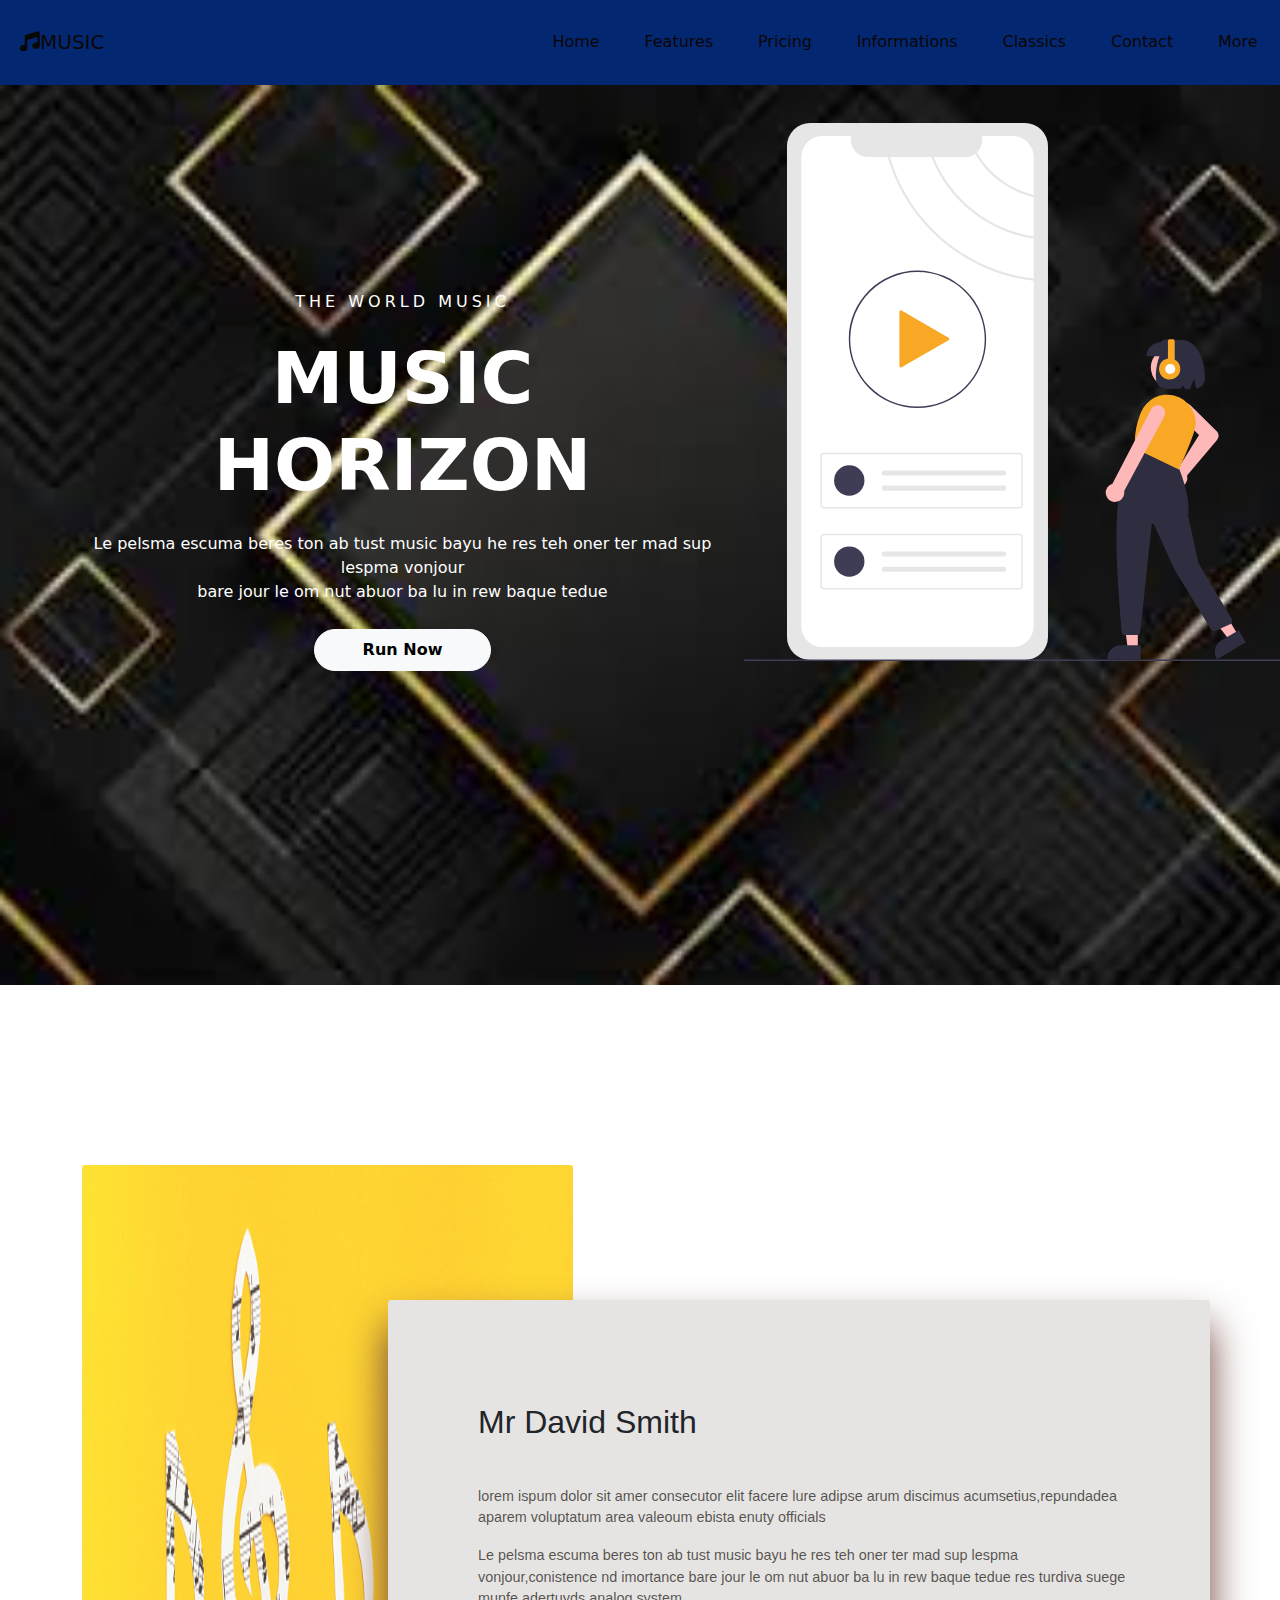
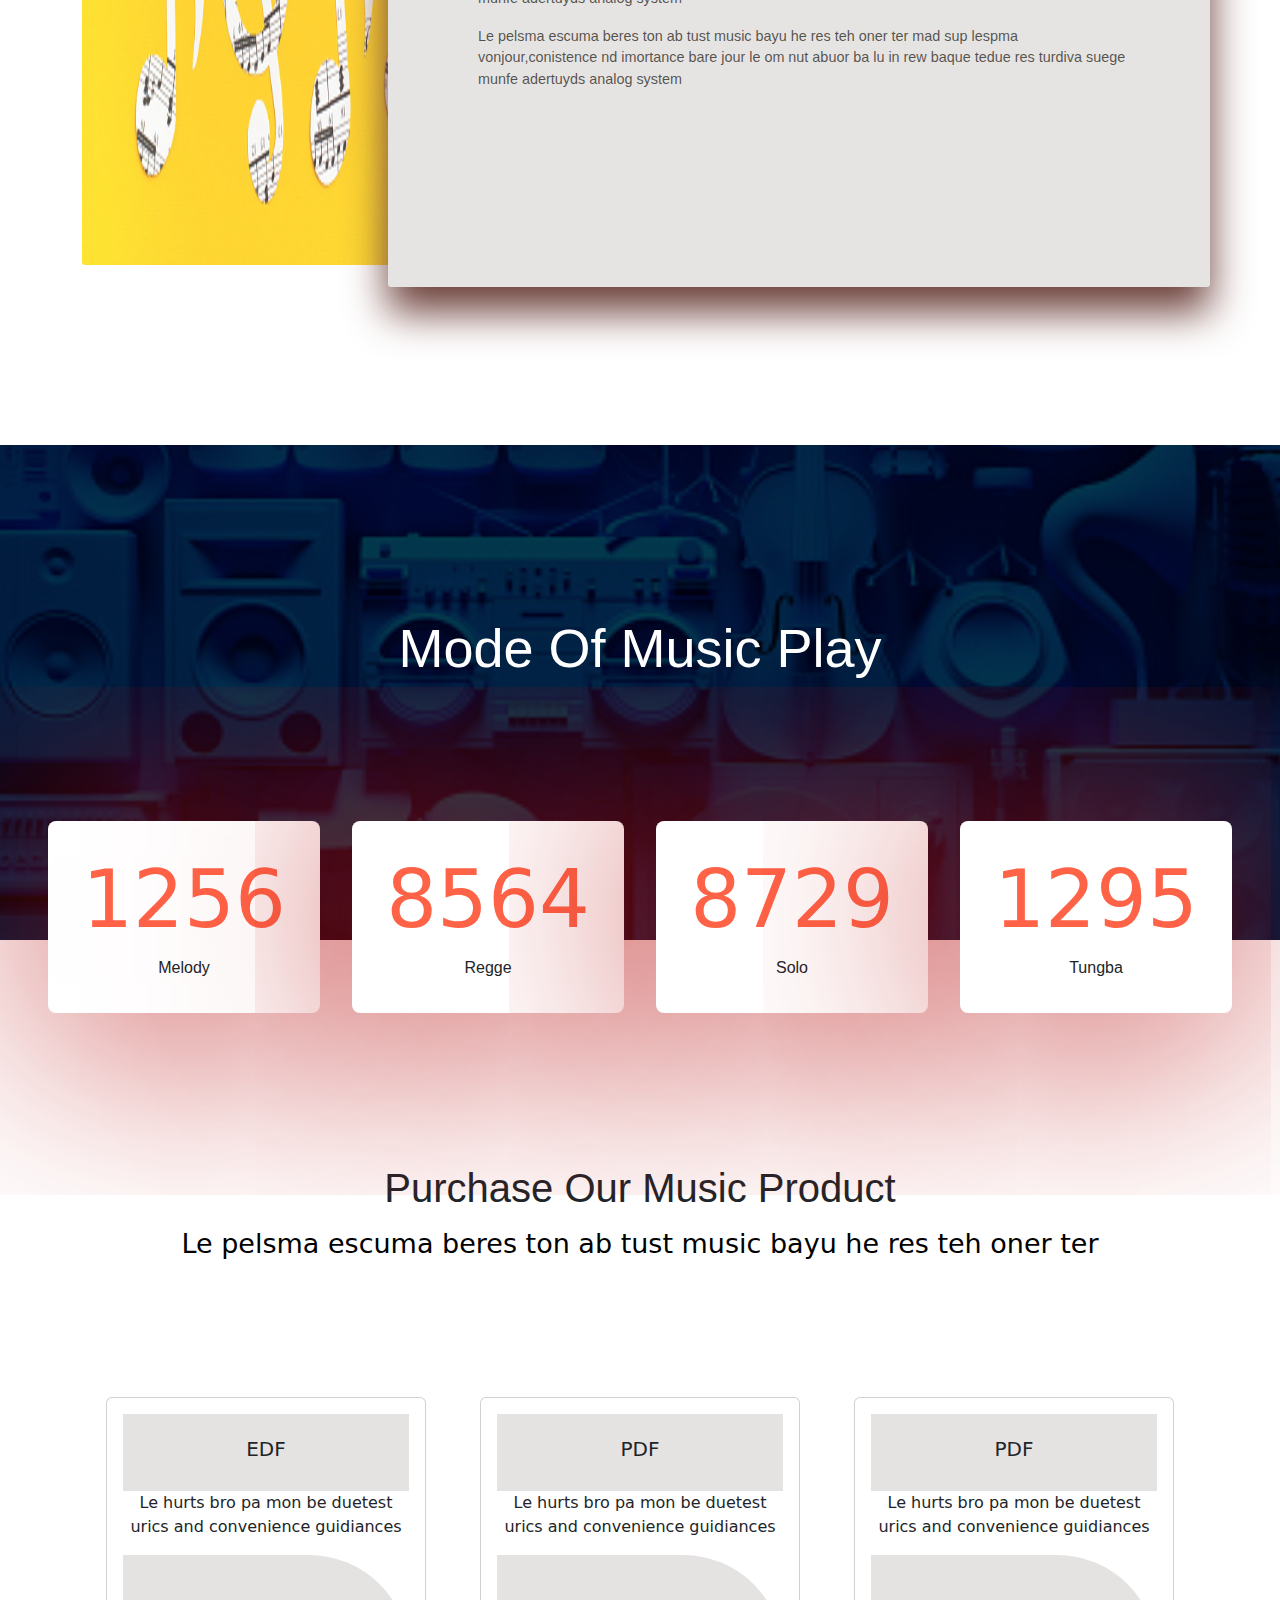
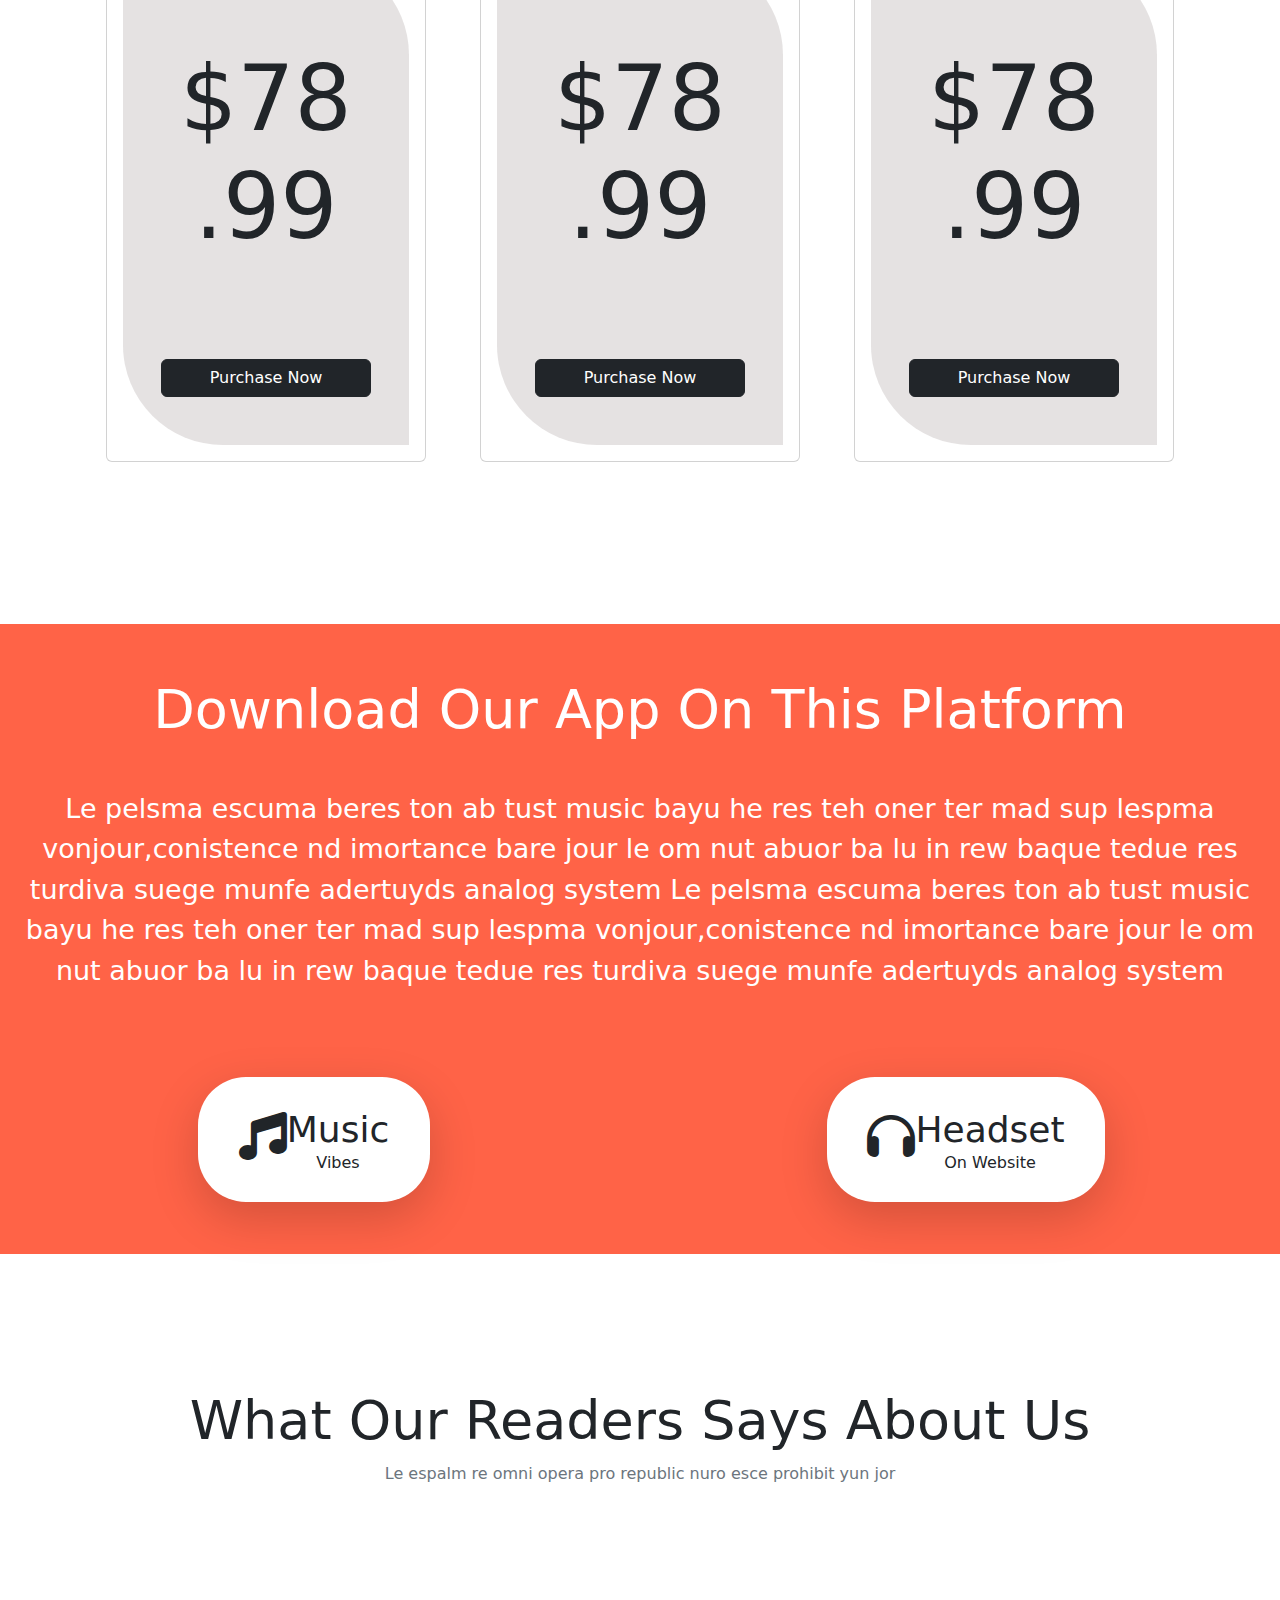
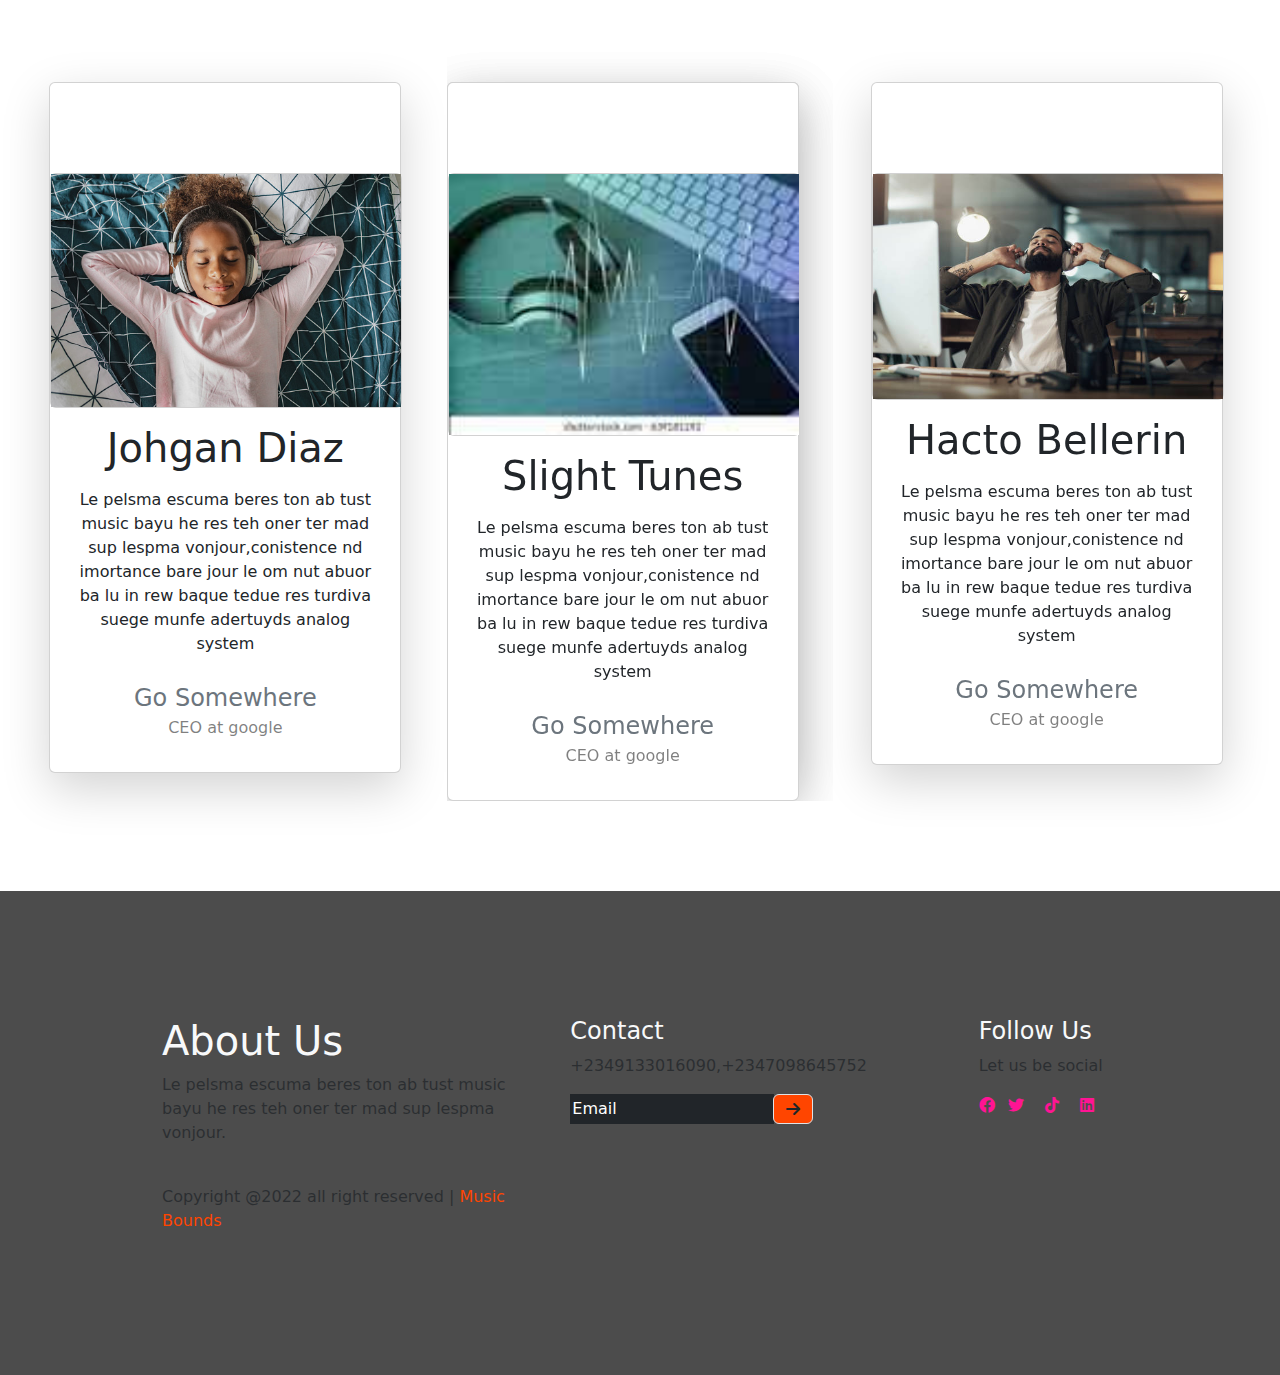
<file: index.html>
<!doctype html>
<html lang="en">
  <head>
    <meta charset="utf-8">
    <meta name="viewport" content="width=device-width, initial-scale=1">
    <title>Music</title>
    <link rel="stylesheet" href="https://cdn.jsdelivr.net/npm/bootstrap@5.2.0/dist/css/bootstrap.min.css">
    <link rel="stylesheet" href=https://cdnjs.cloudflare.com/ajax/libs/font-awesome/6.0.0/css/all.min.css>
    <link rel="stylesheet" href="style.css">
  </head>
  <body>
<header class="hud">
  <div class="container-fluid p-0">
  <nav class="navbar navbar-expand-lg">
      <a class="navbar-brand" href="#">
    <i class="fas fa-music fa-0.7x" href="#" ></i>MUSIC</a>
    <button class="navbar-toggler" type="button" data-bs-toggle="collapse" data-bs-target="#navbarNav" aria-controls="navbarNav" aria-expanded="false" aria-label="Toggle navigation">
      <span class="navbar-toggler-icon"></span>
    </button>
      <div class="collapse navbar-collapse" id="navbarNav">
        <div class="me-auto"></div>
        <ul class="navbar-nav">
          <li class="nav-item">
            <a class="nav-link"  href="#">Home</a>
          </li>
          <li class="nav-item">
            <a class="nav-link" href="linking1.html">Features</a>
          </li>
          <li class="nav-item">
            <a class="nav-link" href="linking2.html">Pricing</a>
          </li>
          <li class="nav-item">
            <a class="nav-link" href="linking3.html">Informations</a>
          </li>
          <li class="nav-item">
            <a class="nav-link" href="linking6.html">Classics</a>
          </li>
          <li class="nav-item">
            <a class="nav-link" href="linking5.html">Contact</a>
          </li>
          <li class="nav-item">
            <a class="nav-link " href="linking6.html">More</a>
          </li>
        </ul>
      </div>
  </nav>
  </div>
</header>


<section class="sect ">
<div class="container text-center">
  <div class="row">
    <div class="col-md-7 col-sm-5">
    <h6>THE WORLD MUSIC</h6>
    <h1>MUSIC HORIZON</h1>
    <P> Le pelsma escuma beres ton ab tust music bayu he res teh oner ter 
      mad sup lespma vonjour<br> bare jour le om nut abuor ba lu in rew baque tedue</P>
      <button class="btn btn-light px-5 py-2">Run Now</button>
      </div>
    <div class="col-md-5 col-sm-12 h-25">
  <img src="image/undraw_audio_player_re_cl20.svg" class="undraw" alt="music">
</div>
</div>
</div>
</section>

<main>

<section class="section-1">
  <div class="container">
  <div class="row">
    <div class="col-md-6">
      <div class="pray">
        <img src="image/ban3.jpg" alt="Pray">
      </div>
    </div>
    <div class="col-md-6">
      <div class="panel text-left">
        <h1>Mr David Smith</h1>
        <p class="pt-4">
          lorem ispum dolor sit amer consecutor elit facere
           lure adipse arum discimus acumsetius,repundadea 
           aparem voluptatum area valeoum ebista enuty
           officials
          </p>
  
          <p>
        Le pelsma escuma beres ton ab tust music bayu he res teh oner ter 
        mad sup lespma vonjour,conistence nd imortance bare jour le om nut 
        abuor ba lu in rew baque tedue res turdiva suege munfe adertuyds 
        analog system
          </p>
          <p>
            Le pelsma escuma beres ton ab tust music bayu he res teh oner ter 
            mad sup lespma vonjour,conistence nd imortance bare jour le om nut 
            abuor ba lu in rew baque tedue res turdiva suege munfe adertuyds 
            analog system
              </p>
    </div>
    </div>
    </div>
  </div>
</section>


<section class="section-2 container-fluid p-0">
  <div class="cover">
<div class="content text-center">
  <h1>Mode Of Music Play</h1>
    <p>
      
        </p>
</div>
  </div>
  </section>
  <div class="container-fluid text-center">
    <div class="numbers d-flex flex-md-row flex-wrap justify-content-center">
      <div class="rect">
        <h1>1256</h1>
        <p>Melody</p>
      </div>

      <div class="rect">
        <h1>8564</h1>
        <p>Regge</p>
      </div>
      <div class="rect">
        <h1>8729</h1>
        <p>Solo</p>
      </div>
      <div class="rect">
        <h1>1295</h1>
        <p>Tungba</p>
    </div>
    
    
  <div class="purchase text-center">
    <h1>Purchase Our Music Product</h1>
    <p> Le pelsma escuma beres ton ab tust music bayu he res teh oner ter </p>
    <div class="cards">
      <div class="d-flex flex-row justify-content-center flex-wrap">
        <div class="card">
          <div class="card-body">
            <div class="title">
              <h5 class="card-title">EDF</h5>

            </div>
            <p class="text">Le hurts bro pa mon be duetest urics and convenience guidiances

            </p>
            <div class="pricing">
              <h1>$78.99</h1>
              <a href="#" class="btn btn-dark px-5 px-2 mb-5">Purchase Now</a>
            </div>
          </div>

        </div>
        <div class="card">
          <div class="card-body">
            <div class="title">
              <h5 class="card-title">PDF</h5>

            </div>
            <p class="text">Le hurts bro pa mon be duetest urics and convenience guidiances

            </p>
            <div class="pricing">
              <h1>$78.99</h1>
              <a href="#" class="btn btn-dark px-5 px-2 mb-5">Purchase Now</a>
            </div>
          </div>
        </div>
        <div class="card">
          <div class="card-body">
            <div class="title">
              <h5 class="card-title">PDF</h5>

            </div>
            <p class="text">Le hurts bro pa mon be duetest urics and convenience guidiances

            </p>
            <div class="pricing">
              <h1>$78.99</h1>
              <a href="#" class="btn btn-dark px-5 px-2 mb-5">Purchase Now</a>
            </div>
          </div>
          </div>
      </div>
    </div>
  </div>
  </div>
</section>
</main>
<section class="section-3 container-fluid p-0 text-center">
  <div class="row">
  <div class="col-md-12 col-sm-12">
  <h1>Download Our App On This Platform</h1>
  <p>
    Le pelsma escuma beres ton ab tust music bayu he res teh oner ter 
    mad sup lespma vonjour,conistence nd imortance bare jour le om nut 
    abuor ba lu in rew baque tedue res turdiva suege munfe adertuyds 
    analog system
    Le pelsma escuma beres ton ab tust music bayu he res teh oner ter 
    mad sup lespma vonjour,conistence nd imortance bare jour le om nut 
    abuor ba lu in rew baque tedue res turdiva suege munfe adertuyds 
    analog system
      </p>
      </div>
      </div>
      <div class="platform row">
      <div class="col-md-6 col-sm-12 ">
        <div class="desktop shadow-lg">
          <div class="d-flex flex-row justify-content-center">
            <i class="fa-solid fa-music fa-3x py-2 pr-3"></i>
            <div class="text text-left">
              <h3 class="pt-1 m-0">Music</h3>
              <p class="pt-0 m-0">Vibes</p>
            </div>
          </div>
        </div>
      </div>
      <div class="col-md-6 col-sm-12 text-left">
        <div class="desktop shadow-lg">
          <div class="d-flex flex-row justify-content-center">
            <i class="fa-solid fa-headphones fa-3x py-2 pr-3"></i>
            <div class="text text-left">
              <h3 class="pt-1 m-0">Headset</h3>
              <p class="p-0 m-0">On Website</p>
            </div>
          </div>
       </div>
     </div>
    </div>
</section>
<section class="section-4">
  <div class="container text-center">
    <h1 class="text-dark">What Our Readers Says About Us</h1>
    <p class="text-secondary">Le espalm re omni opera pro republic nuro esce prohibit yun jor </p>
  </div>
  <div class="team row">
   <div class="col-md-4 col-12 text-center">
   <div class="card me-2 d-inline-block shadow-lg">
    <div class="card image-top">
      <img src="image/ban 1.jpg"  class="img-fluid ">
    </div>
    <div class="card-body">
      <h1 class="card-title">Johgan Diaz</h1>
      <p class="card-text">Le pelsma escuma beres ton ab tust music bayu he res teh oner ter 
        mad sup lespma vonjour,conistence nd imortance bare jour le om nut 
        abuor ba lu in rew baque tedue res turdiva suege munfe adertuyds 
        analog system</p>
        <a href="" class="text-secondary text-decoration-none">Go Somewhere</a>
        <p class="text-black-50">CEO at google</p>
    </div>
   </div>
   </div>
   <div class="col-md-4 col-12 text-center">
    <!-----carousel------->
   <div id="carouselExampleSlidesOnly" class="carousel slide" data-bs-ride="carousel">
    <div class="carousel-inner">
      <div class="carousel-item active">
        <!----card------>
        <div class="card me-2 d-inline-block shadow-lg">
          <div class="card image-top">
            <img src="image/ban 5.jpg"  class="img-fluid">
          </div>
          <div class="card-body">
            <h1 class="card-title">Allian Babier</h1>
            <p class="card-text">Le pelsma escuma beres ton ab tust music bayu he res teh oner ter 
              mad sup lespma vonjour,conistence nd imortance bare jour le om nut 
              abuor ba lu in rew baque tedue res turdiva suege munfe adertuyds 
              analog system</p>
              <a href="" class="text-secondary text-decoration-none">Go Somewhere</a>
              <p class="text-black-50">CEO at google</p>
          </div>
      </div>
      </div>
    
      <!------carousel 2------->
      <div class="carousel-item active">
        <!-----card 2-------->
        <div class="card me-2 d-inline-block shadow-lg">
          <div class="card image-top">
            <img src="image/ban 01.jfif" class="img-fluid" >
          </div>
          <div class="card-body">
            <h1 class="card-title">Slight Tunes</h1>
            <p class="card-text">Le pelsma escuma beres ton ab tust music bayu he res teh oner ter 
              mad sup lespma vonjour,conistence nd imortance bare jour le om nut 
              abuor ba lu in rew baque tedue res turdiva suege munfe adertuyds 
              analog system</p>
              <a href="" class="text-secondary text-decoration-none">Go Somewhere</a>
              <p class="text-black-50">CEO at google</p>
          </div>
      </div>
    </div>
    </div>
    </div>
    </div>
   <div class="col-md-4 col-12 text-center">
    <div class="card me-2 d-inline-block shadow-lg">
      <div class="card image-top">
        <img src="image/baner.jpg" alt="" class="img-fluid">
      </div>
      <div class="card-body">
        <h1 class="card-title">Hacto Bellerin</h1>
        <p class="card-text">Le pelsma escuma beres ton ab tust music bayu he res teh oner ter 
          mad sup lespma vonjour,conistence nd imortance bare jour le om nut 
          abuor ba lu in rew baque tedue res turdiva suege munfe adertuyds 
          analog system</p>
          <a href="" class="text-secondary text-decoration-none">Go Somewhere</a>
          <p class="text-black-50">CEO at google

          </p>
      </div>
     </div>
     </div>
   </div>
  </div>
</section>
</main>
<footer>
<div class="contaiber-fluid p-0">
  <div class="row text-left">
  <div class="col-md-5 col-md-5">
    <h1 class="text-light">About Us
    </h1>
    <p class="text-muted">Le pelsma escuma beres ton ab tust music bayu he res teh oner ter 
      mad sup lespma vonjour.
    </p>
      <p class="pt-4 text-muted">
        Copyright @2022 all right reserved |
        <span>Music Bounds</span>
      </p>
  </div>
  <div class="col-md-5">
    <h4 class="text-light">Contact</h4>
    <p class="text-muted">+2349133016090,+2347098645752
    </p>
    <form class="form-inline">
      <div class="input-group pry-5">
        <input type="text" class="form control bg-dark text-white" value="Email">
        <div class="input-group-prepend">
          <div class="input-group-text">
            <i class="fa-solid fa-arrow-right"></i>
          </div>
        </div>
      </div>
    </form>

  </div>
  <div class="col-md-2 col-sm-12">
    <h4 class="text-light">Follow Us</h4>
    <p class="text-muted">Let us be social</p>
    <div class="column">
      <i class="fa-brands fa-facebook"></i>
      <i class="fa-brands fa-twitter"></i>
      <i class="fa-brands fa-tiktok"></i>
      <i class="fa-brands fa-linkedin"></i>
    </div>
</footer>
<script src="https://cdnjs.cloudflare.com/ajax/libs/jquery/3.6.1/jquery.min.js" ></script>
<script src="https://cdn.jsdelivr.net/npm/@popperjs/core@2.11.6/dist/umd/popper.min.js" integrity="sha384-oBqDVmMz9ATKxIep9tiCxS/Z9fNfEXiDAYTujMAeBAsjFuCZSmKbSSUnQlmh/jp3" crossorigin="anonymous"></script>
<script src="https://cdn.jsdelivr.net/npm/bootstrap@5.2.2/dist/js/bootstrap.min.js" integrity="sha384-IDwe1+LCz02ROU9k972gdyvl+AESN10+x7tBKgc9I5HFtuNz0wWnPclzo6p9vxnk" crossorigin="anonymous"></script>

<script type="text/javascript">
  window.addEventListener("scroll",function(){
      var header = document.querySelector("header");
      header.classList.toggle("sticky",window.scrollY > 0);
  })
  </script>
</body>
</html>
</file>
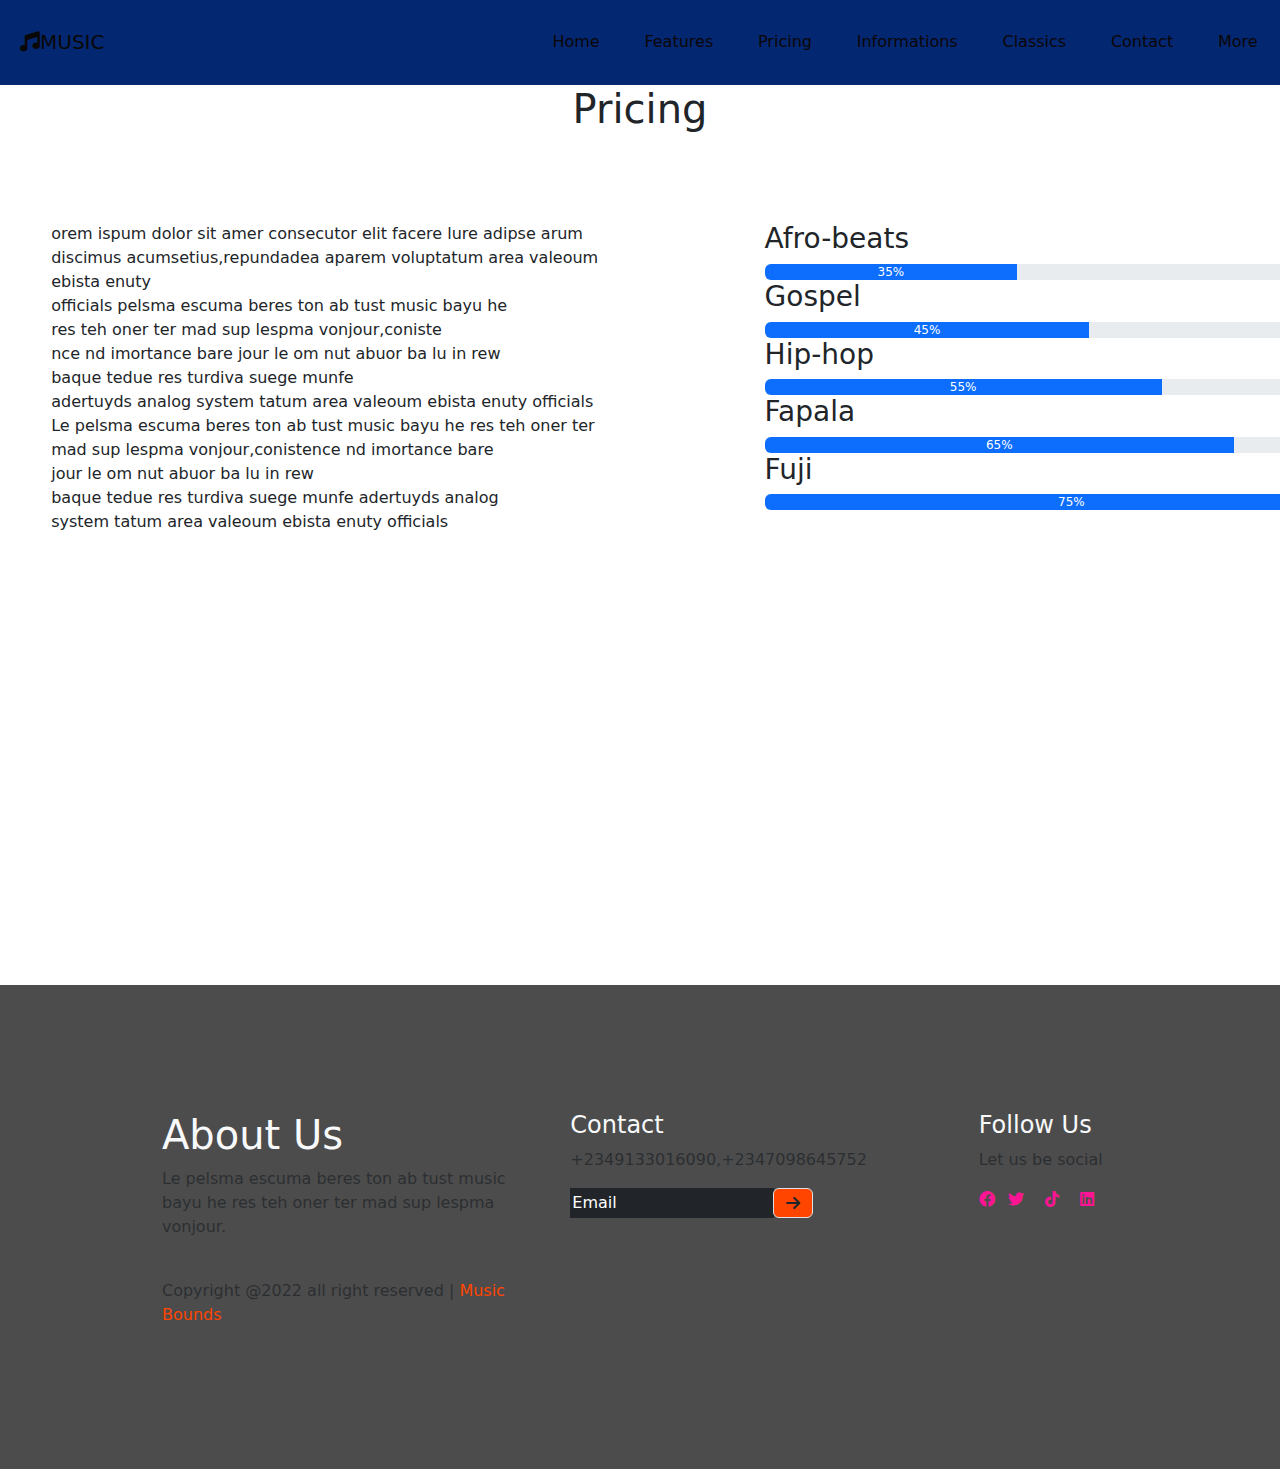
<file: linking2.html>
<!doctype html>
<html lang="en">
 <head>
    <meta charset="utf-8">
    <meta name="viewport" content="width=device-width, initial-scale=1">
    <title>Feautures</title>
    <link rel="stylesheet" href="https://cdn.jsdelivr.net/npm/bootstrap@5.2.0/dist/css/bootstrap.min.css">
    <link rel="stylesheet" href=https://cdnjs.cloudflare.com/ajax/libs/font-awesome/6.0.0/css/all.min.css>
    <link rel="stylesheet" href="style.css">
  </head>
  <section>
    <header class="hud">
        <div class="container-fluid p-0">
        <nav class="navbar navbar-expand-lg">
            <a class="navbar-brand" href="#">
          <i class="fas fa-music fa-0.5x" href="#" ></i>MUSIC</a>
          <button class="navbar-toggler" type="button" data-bs-toggle="collapse" data-bs-target="#navbarNav" aria-controls="navbarNav" aria-expanded="false" aria-label="Toggle navigation">
            <span class="navbar-toggler-icon"></span>
          </button>
            <div class="collapse navbar-collapse" id="navbarNav">
              <div class="me-auto"></div>
        
              <ul class="navbar-nav">
                <li class="nav-item">
                <a class="nav-link"  href="index.html">Home</a>
              </li>
              <li class="nav-item">
                <a class="nav-link" href="linking1.html">Features</a>
                </li>
                <li class="nav-item">
                  <a class="nav-link" href="linking2.html">Pricing</a>
                </li>
                <li class="nav-item">
                  <a class="nav-link" href="linking3.html">Informations</a>
                </li>
                <li class="nav-item">
                  <a class="nav-link" href="linking6.html">Classics</a>
                </li>
                <li class="nav-item">
                  <a class="nav-link" href="linking5.html">Contact</a>
                </li>
                <li class="nav-item">
                  <a class="nav-link " href="linking6.html">More</a>
                </li>
              </ul>
            </div>
        </nav>
        </div>
      </header>
      <section>
      <div class="name">
      <h1>Pricing</h1>
      <div class="praise">
      <p>orem ispum dolor sit amer consecutor elit facere lure adipse arum <br>discimus acumsetius,repundadea
         aparem voluptatum area valeoum 
        <br>ebista enuty <br>officials
        pelsma escuma beres ton ab tust music bayu he <br>res teh oner ter mad sup lespma vonjour,coniste<br>nce nd 
        imortance bare jour le om nut abuor ba lu in rew <br>baque tedue res turdiva suege munfe<br>adertuyds analog system
        tatum area valeoum ebista enuty officials<br>
        Le pelsma escuma beres ton ab tust music bayu he res teh oner ter<br>mad sup lespma vonjour,conistence nd 
        imortance bare<br> jour le om nut abuor ba lu in rew</br>baque tedue res turdiva suege munfe adertuyds analog<br> system
        tatum area valeoum ebista enuty officials
        </p>
        <div class="on">
        <div class="tint">
      <h3>Afro-beats</h3>
      <div class="progress">
        <div class="progress-bar" role="progressbar" aria-label="Example with label" style="width: 35%;" aria-valuenow="25" aria-valuemin="0" aria-valuemax="100">35%</div>
      </div>
      </div>
      <div class="tint">
      <h3>Gospel</h3>
      <div class="progress">
        <div class="progress-bar" role="progressbar" aria-label="Example with label" style="width: 45%;" aria-valuenow="25" aria-valuemin="0" aria-valuemax="100">45%</div>
      </div>
      </div>
      <div class="tint">
      <h3>Hip-hop</h3>
      <div class="progress">
        <div class="progress-bar" role="progressbar" aria-label="Example with label" style="width: 55%;" aria-valuenow="25" aria-valuemin="0" aria-valuemax="100">55%</div>
      </div>
      </div>
      <div class="tint">
      <h3>Fapala</h3>
      <div class="progress">
        <div class="progress-bar" role="progressbar" aria-label="Example with label" style="width: 65%;" aria-valuenow="25" aria-valuemin="0" aria-valuemax="100">65%</div>
      </div>
      </div>
      <div class="tin">
      <h3>Fuji</h3>
      <div class="progress">
        <div class="progress-bar" role="progressbar" aria-label="Example with label" style="width: 85%;" aria-valuenow="25" aria-valuemin="0" aria-valuemax="100">75%</div>
      </div>
      </div>
      </div>
    </section>


      <footer>
        <div class="contaiber-fluid p-0">
          <div class="row text-left">
          <div class="col-md-5 col-md-5">
            <h1 class="text-light">About Us
            </h1>
            <p class="text-muted">Le pelsma escuma beres ton ab tust music bayu he res teh oner ter 
              mad sup lespma vonjour.
            </p>
              <p class="pt-4 text-muted">
                Copyright @2022 all right reserved |
                <span>Music Bounds</span>
              </p>
          </div>
          <div class="col-md-5">
            <h4 class="text-light">Contact</h4>
            <p class="text-muted">+2349133016090,+2347098645752
            </p>
            <form class="form-inline">
              <div class="input-group pry-5">
                <input type="text" class="form control bg-dark text-white" value="Email">
                <div class="input-group-prepend">
                  <div class="input-group-text">
                    <i class="fa-solid fa-arrow-right"></i>
                  </div>
                </div>
              </div>
            </form>
        
          </div>
          <div class="col-md-2 col-sm-12">
            <h4 class="text-light">Follow Us</h4>
            <p class="text-muted">Let us be social</p>
            <div class="column">
              <i class="fa-brands fa-facebook"></i>
              <i class="fa-brands fa-twitter"></i>
              <i class="fa-brands fa-tiktok"></i>
              <i class="fa-brands fa-linkedin"></i>
            </div>
        </footer>
       <section>
        <script src="https://cdnjs.cloudflare.com/ajax/libs/jquery/3.6.1/jquery.min.js" ></script>
        <script src="https://cdn.jsdelivr.net/npm/@popperjs/core@2.11.6/dist/umd/popper.min.js" integrity="sha384-oBqDVmMz9ATKxIep9tiCxS/Z9fNfEXiDAYTujMAeBAsjFuCZSmKbSSUnQlmh/jp3" crossorigin="anonymous"></script>
        <script src="https://cdn.jsdelivr.net/npm/bootstrap@5.2.2/dist/js/bootstrap.min.js" integrity="sha384-IDwe1+LCz02ROU9k972gdyvl+AESN10+x7tBKgc9I5HFtuNz0wWnPclzo6p9vxnk" crossorigin="anonymous"></script>
      </html>
</file>
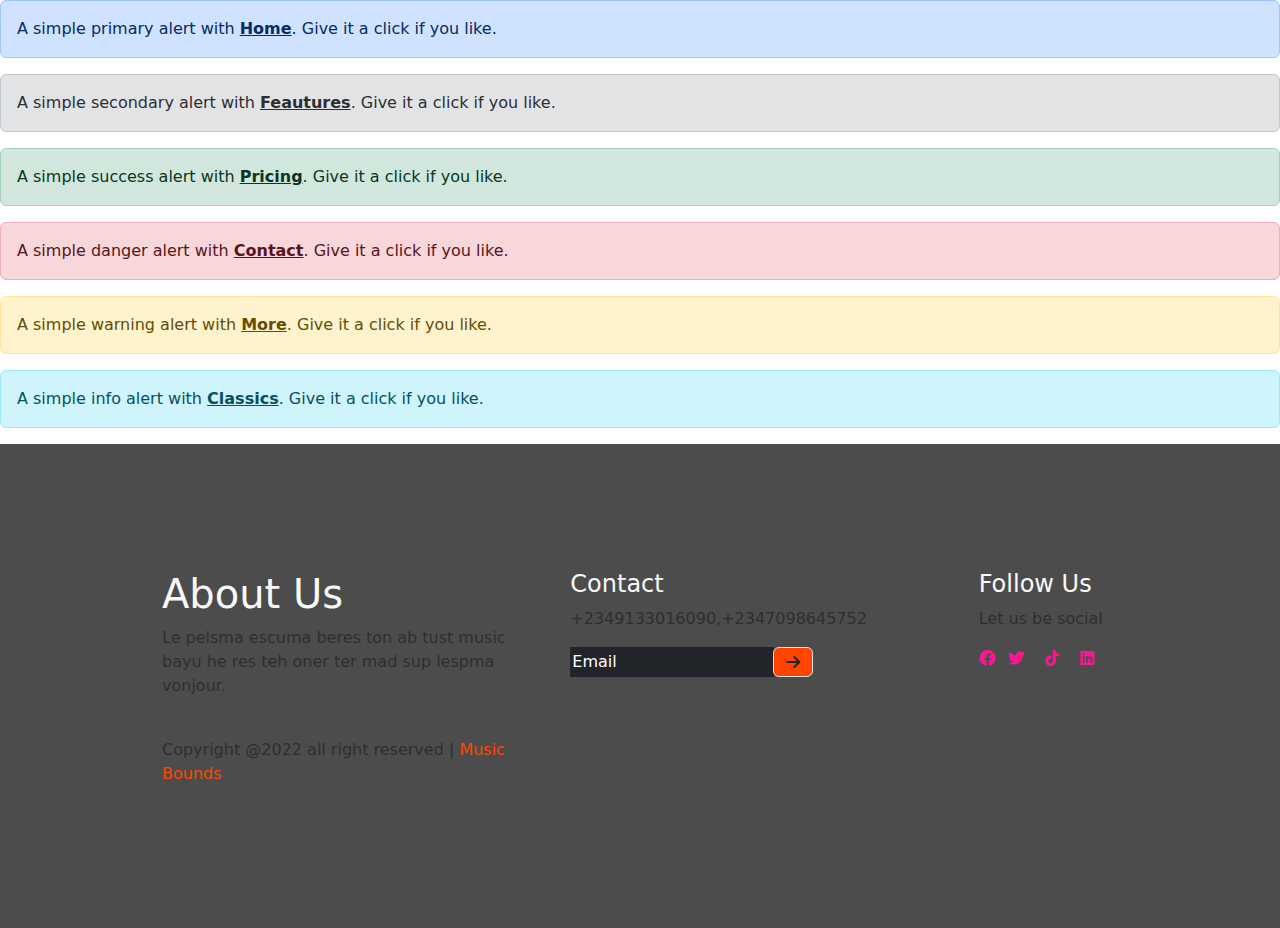
<file: linking3.html>
<!doctype html>
<html lang="en">
  <head>
    <meta charset="utf-8">
    <meta name="viewport" content="width=device-width, initial-scale=1">
    <title>Informations</title>
    <link rel="stylesheet" href="https://cdn.jsdelivr.net/npm/bootstrap@5.2.0/dist/css/bootstrap.min.css">
    <link rel="stylesheet" href=https://cdnjs.cloudflare.com/ajax/libs/font-awesome/6.0.0/css/all.min.css>
    <link rel="stylesheet" href="style.css">
  </head>
  <section>
    <div class="alert alert-primary" role="alert">
        A simple primary alert with <a href="index.html" class="alert-link">Home</a>. Give it a click if you like.
      </div>
      <div class="alert alert-secondary" role="alert">
        A simple secondary alert with <a href="linking3.html" class="alert-link">Feautures</a>. Give it a click if you like.
      </div>
      <div class="alert alert-success" role="alert">
        A simple success alert with <a href="linking2.html" class="alert-link">Pricing</a>. Give it a click if you like.
      </div>
      <div class="alert alert-danger" role="alert">
        A simple danger alert with <a href="linking5.html" class="alert-link">Contact</a>. Give it a click if you like.
      </div>
      <div class="alert alert-warning" role="alert">
        A simple warning alert with <a href="linking5.html" class="alert-link">More</a>. Give it a click if you like.
      </div>
      <div class="alert alert-info" role="alert">
        A simple info alert with <a href="linking6.html" class="alert-link">Classics</a>. Give it a click if you like.
      </div>
      
      <footer>
        <div class="contaiber-fluid p-0">
          <div class="row text-left">
          <div class="col-md-5 col-md-5">
            <h1 class="text-light">About Us
            </h1>
            <p class="text-muted">Le pelsma escuma beres ton ab tust music bayu he res teh oner ter 
              mad sup lespma vonjour.
            </p>
              <p class="pt-4 text-muted">
                Copyright @2022 all right reserved |
                <span>Music Bounds</span>
              </p>
          </div>
          <div class="col-md-5">
            <h4 class="text-light">Contact</h4>
            <p class="text-muted">+2349133016090,+2347098645752
            </p>
            <form class="form-inline">
              <div class="input-group pry-5">
                <input type="text" class="form control bg-dark text-white" value="Email">
                <div class="input-group-prepend">
                  <div class="input-group-text">
                    <i class="fa-solid fa-arrow-right"></i>
                  </div>
                </div>
              </div>
            </form>
        
          </div>
          <div class="col-md-2 col-sm-12">
            <h4 class="text-light">Follow Us</h4>
            <p class="text-muted">Let us be social</p>
            <div class="column">
              <i class="fa-brands fa-facebook"></i>
              <i class="fa-brands fa-twitter"></i>
              <i class="fa-brands fa-tiktok"></i>
              <i class="fa-brands fa-linkedin"></i>
            </div>
        </footer>
</file>
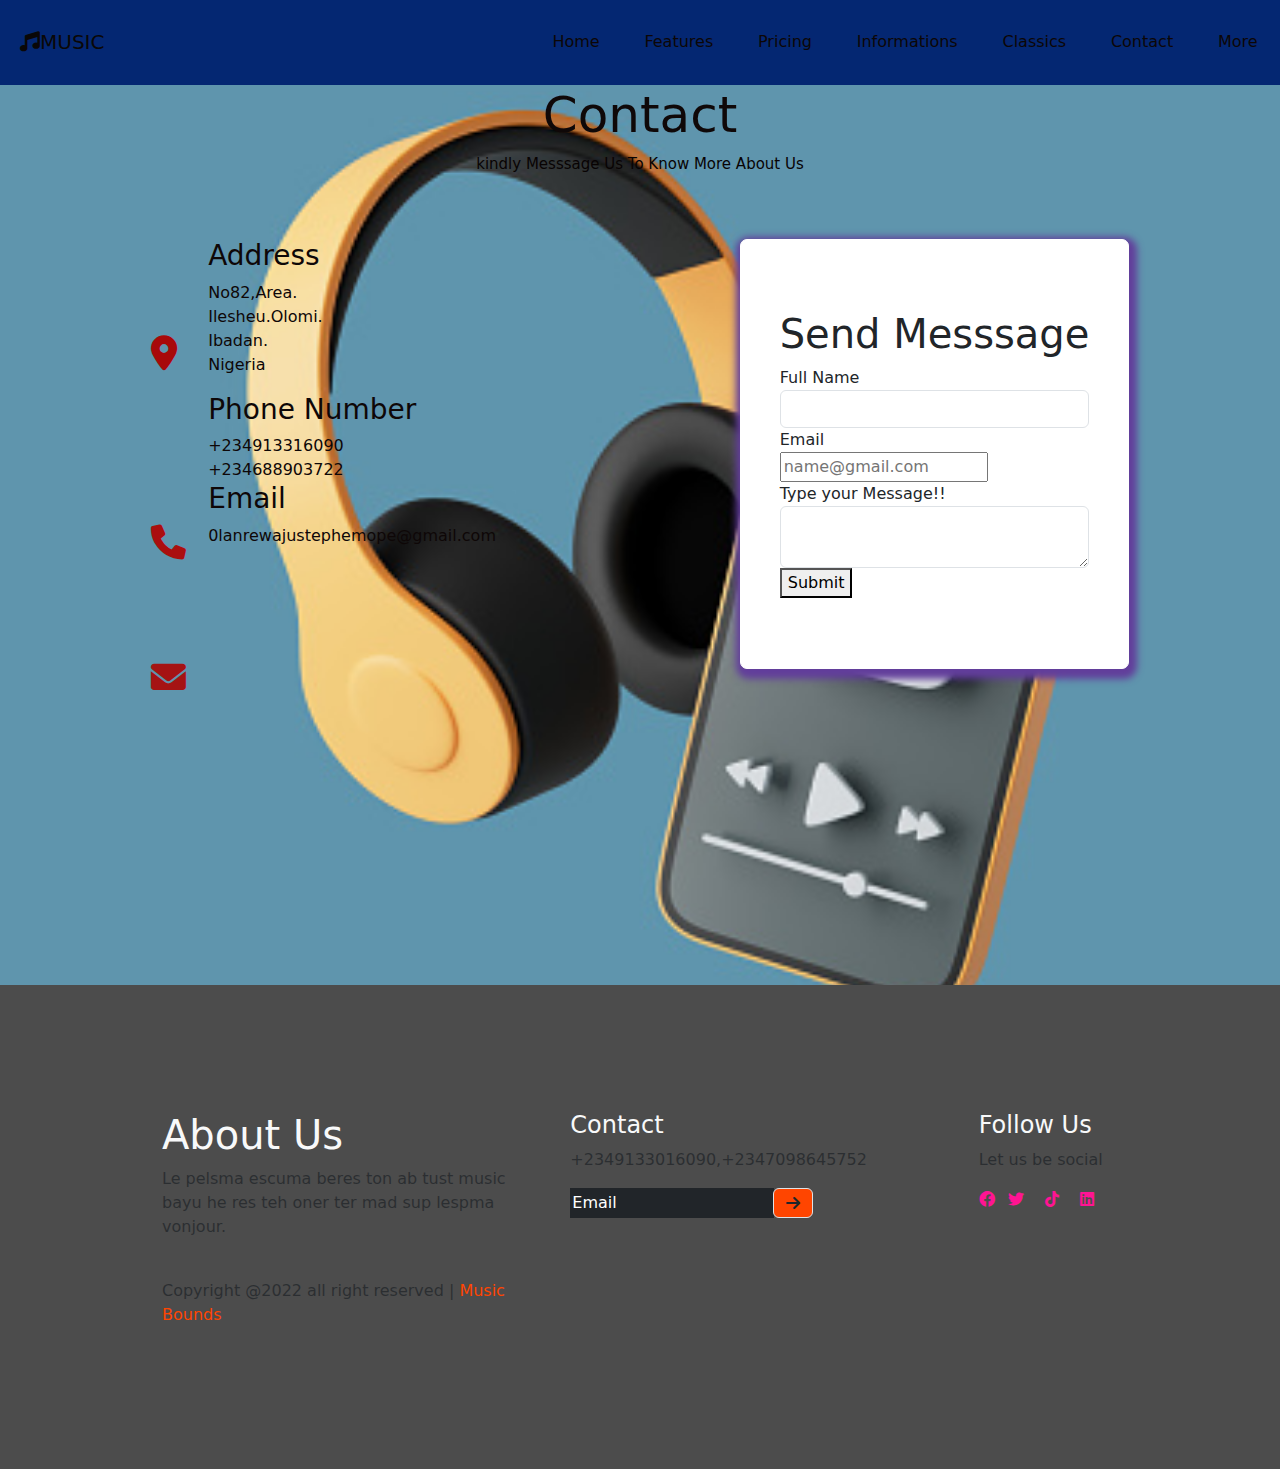
<file: linking5.html>
<!doctype html>
<html lang="en">
  <head>
    <meta charset="utf-8">
    <meta name="viewport" content="width=device-width, initial-scale=1">
    <title>Feautures</title>
    <link rel="stylesheet" href="https://cdn.jsdelivr.net/npm/bootstrap@5.2.0/dist/css/bootstrap.min.css">
    <link rel="stylesheet" href=https://cdnjs.cloudflare.com/ajax/libs/font-awesome/6.0.0/css/all.min.css>
    <link rel="stylesheet" href="style.css">
  </head>
  <section>
    <header class="hud">
        <div class="container-fluid p-0">
        <nav class="navbar navbar-expand-lg">
            <a class="navbar-brand" href="#">
          <i class="fas fa-music fa-0.5x" href="#" ></i>MUSIC</a>
          <button class="navbar-toggler" type="button" data-bs-toggle="collapse" data-bs-target="#navbarNav" aria-controls="navbarNav" aria-expanded="false" aria-label="Toggle navigation">
            <span class="navbar-toggler-icon"></span>
          </button>
            <div class="collapse navbar-collapse" id="navbarNav">
              <div class="me-auto"></div>
              <ul class="navbar-nav">
                <li class="nav-item">
                  <a class="nav-link"  href="index.html">Home</a>
                </li>
                <li class="nav-item">
                  <a class="nav-link" href="linking1.html">Features</a>
                </li>
                <li class="nav-item">
                  <a class="nav-link" href="linking2.html">Pricing</a>
                </li>
                <li class="nav-item">
                  <a class="nav-link" href="linking3.html">Informations</a>
                </li>
                <li class="nav-item">
                  <a class="nav-link" href="linking6.html">Classics</a>
                </li>
                <li class="nav-item">
                  <a class="nav-link" href="linking5.html">Contact</a>
                </li>
                <li class="nav-item">
                  <a class="nav-link " href="linking6.html">More</a>
                </li>
              </ul>
            </div>
        </nav>
        </div>
      </header>
        
        <div class="cont">
         <div class="connect">
           <h1>Contact</h1>
           <p>kindly Messsage Us To Know More About Us</p>
         </div>
         <div class="rec">
          <div class="ac">
          <div class="ab"><i class="fa-solid fa-location-dot"></i></div>
         <div class="add">
                <h3>Address</h3>
            <p>No82,Area.<br>
              Ilesheu.Olomi.<br>Ibadan.<br>Nigeria</p>
            </div>
  
            <div class="ao"> <i class="fa-solid fa-phone"></i></div>
             <div class="add">
                 </i><h3>Phone Number</h3>
                +234913316090
                +234688903722
               </div>
              
               <div class="ar"> <i class="fa-sharp fa-solid fa-envelope"></i></div>
               <div class="add">
                <h3>Email</h3>
                0lanrewajustephemope@gmail.com
              
         </div>
         </div>
         <div class="contac">
            <h1>Send Messsage</h1>
            <div class="message">
              <form action="message.php" method="post">
              <div class="line">
                <div class="label">Full Name</div>
                <input type="text"  class="form-control" name="fullName" required>
              </div>
            <div class="line">
              <div class="label">Email</div>
              <input type="email" placeholder="name@gmail.com" name="email" required >
            </div>
          <div class="line">
            <div class="label">Type your Message!!</div>
            <textarea class ="form-control"  name="tept" ></textarea>
          </div>
        <button type="submit">Submit</button>
        </form>
        </div>
      
         </div>
         </div>
        </div>
      
      <footer>
        <div class="contaiber-fluid p-0">
          <div class="row text-left">
          <div class="col-md-5 col-md-5">
            <h1 class="text-light">About Us
            </h1>
            <p class="text-muted">Le pelsma escuma beres ton ab tust music bayu he res teh oner ter 
              mad sup lespma vonjour.
            </p>
              <p class="pt-4 text-muted">
                Copyright @2022 all right reserved |
                <span>Music Bounds</span>
              </p>
          </div>
          <div class="col-md-5">
            <h4 class="text-light">Contact</h4>
            <p class="text-muted">+2349133016090,+2347098645752
            </p>
            <form class="form-inline">
              <div class="input-group pry-5">
                <input type="text" class="form control bg-dark text-white" value="Email">
                <div class="input-group-prepend">
                  <div class="input-group-text">
                    <i class="fa-solid fa-arrow-right"></i>
                  </div>
                </div>
              </div>
            </form>
        
          </div>
          <div class="col-md-2 col-sm-12">
            <h4 class="text-light">Follow Us</h4>
            <p class="text-muted">Let us be social</p>
            <div class="column">
              <i class="fa-brands fa-facebook"></i>
              <i class="fa-brands fa-twitter"></i>
              <i class="fa-brands fa-tiktok"></i>
              <i class="fa-brands fa-linkedin"></i>
            </div>
        </footer>
      <script src="https://cdnjs.cloudflare.com/ajax/libs/jquery/3.6.1/jquery.min.js" ></script>
      <script src="https://cdn.jsdelivr.net/npm/@popperjs/core@2.11.6/dist/umd/popper.min.js" integrity="sha384-oBqDVmMz9ATKxIep9tiCxS/Z9fNfEXiDAYTujMAeBAsjFuCZSmKbSSUnQlmh/jp3" crossorigin="anonymous"></script>
      <script src="https://cdn.jsdelivr.net/npm/bootstrap@5.2.2/dist/js/bootstrap.min.js" integrity="sha384-IDwe1+LCz02ROU9k972gdyvl+AESN10+x7tBKgc9I5HFtuNz0wWnPclzo6p9vxnk" crossorigin="anonymous"></script>
</file>
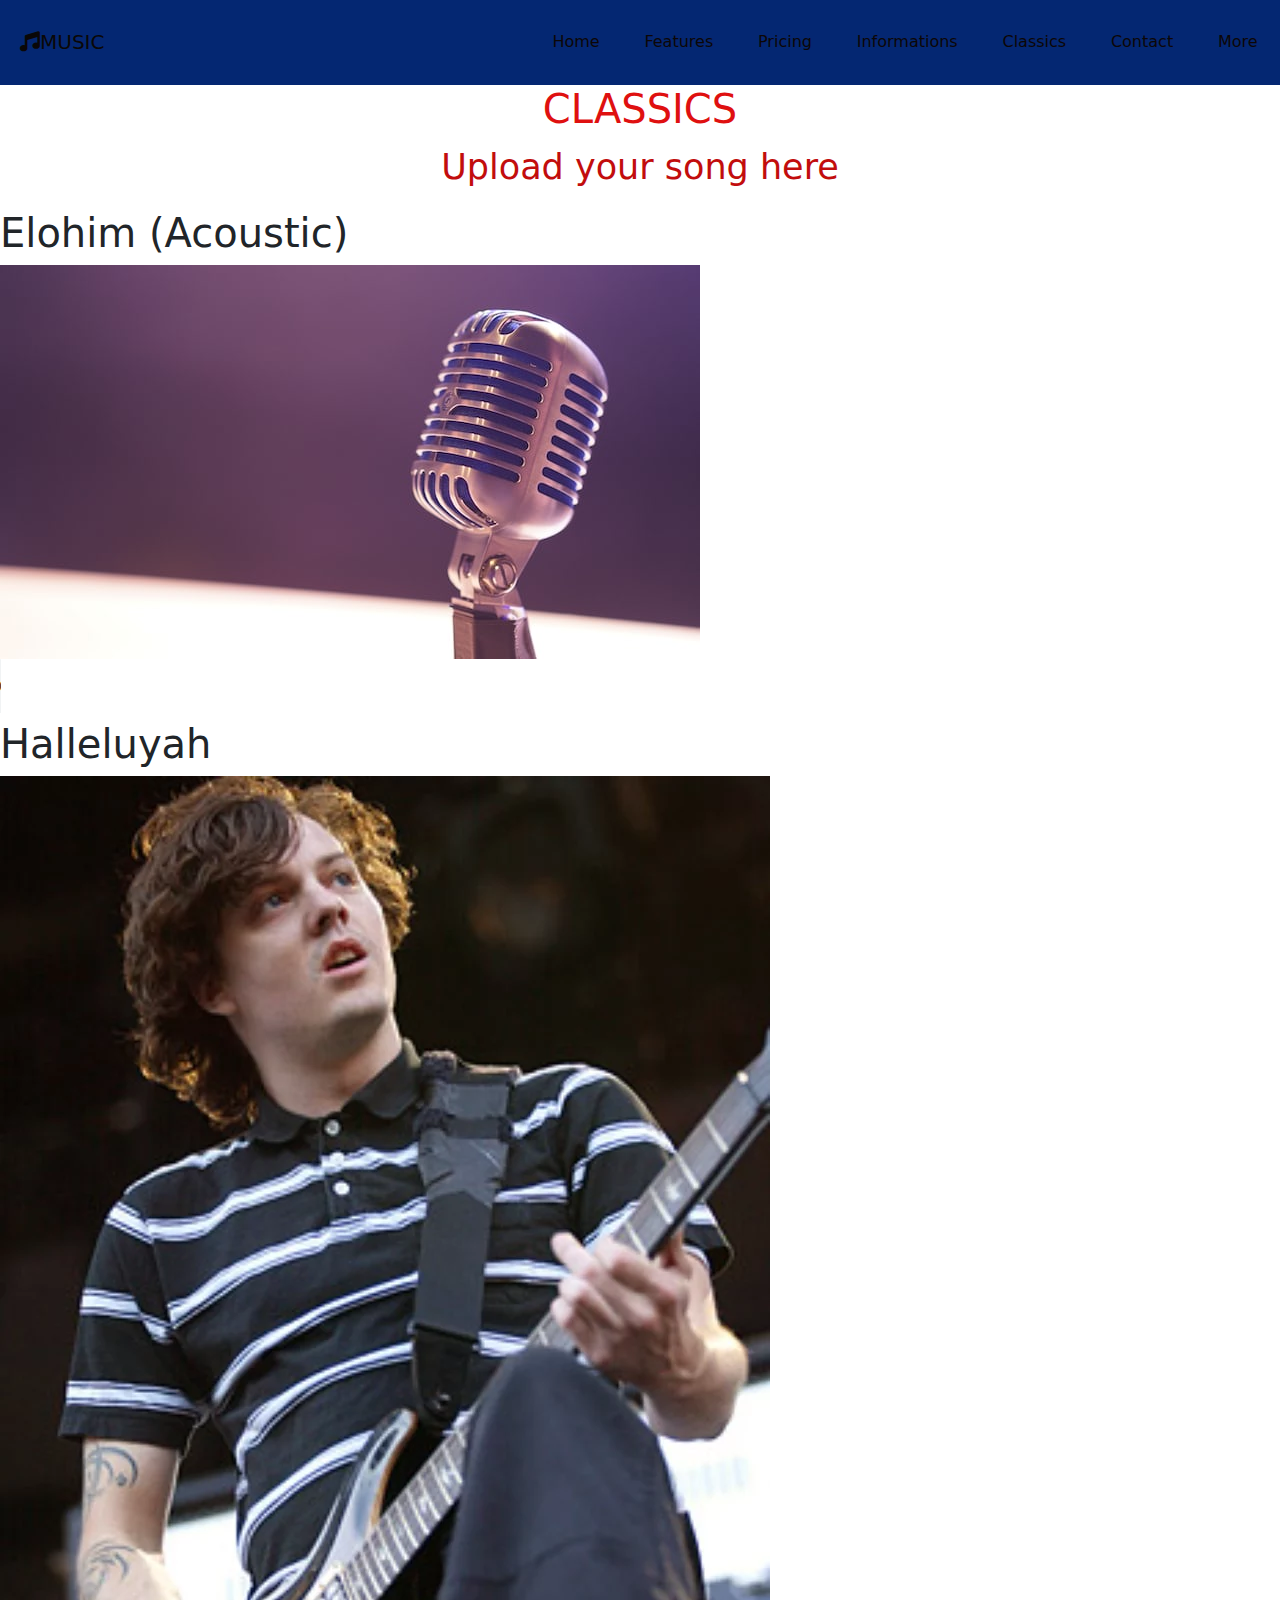
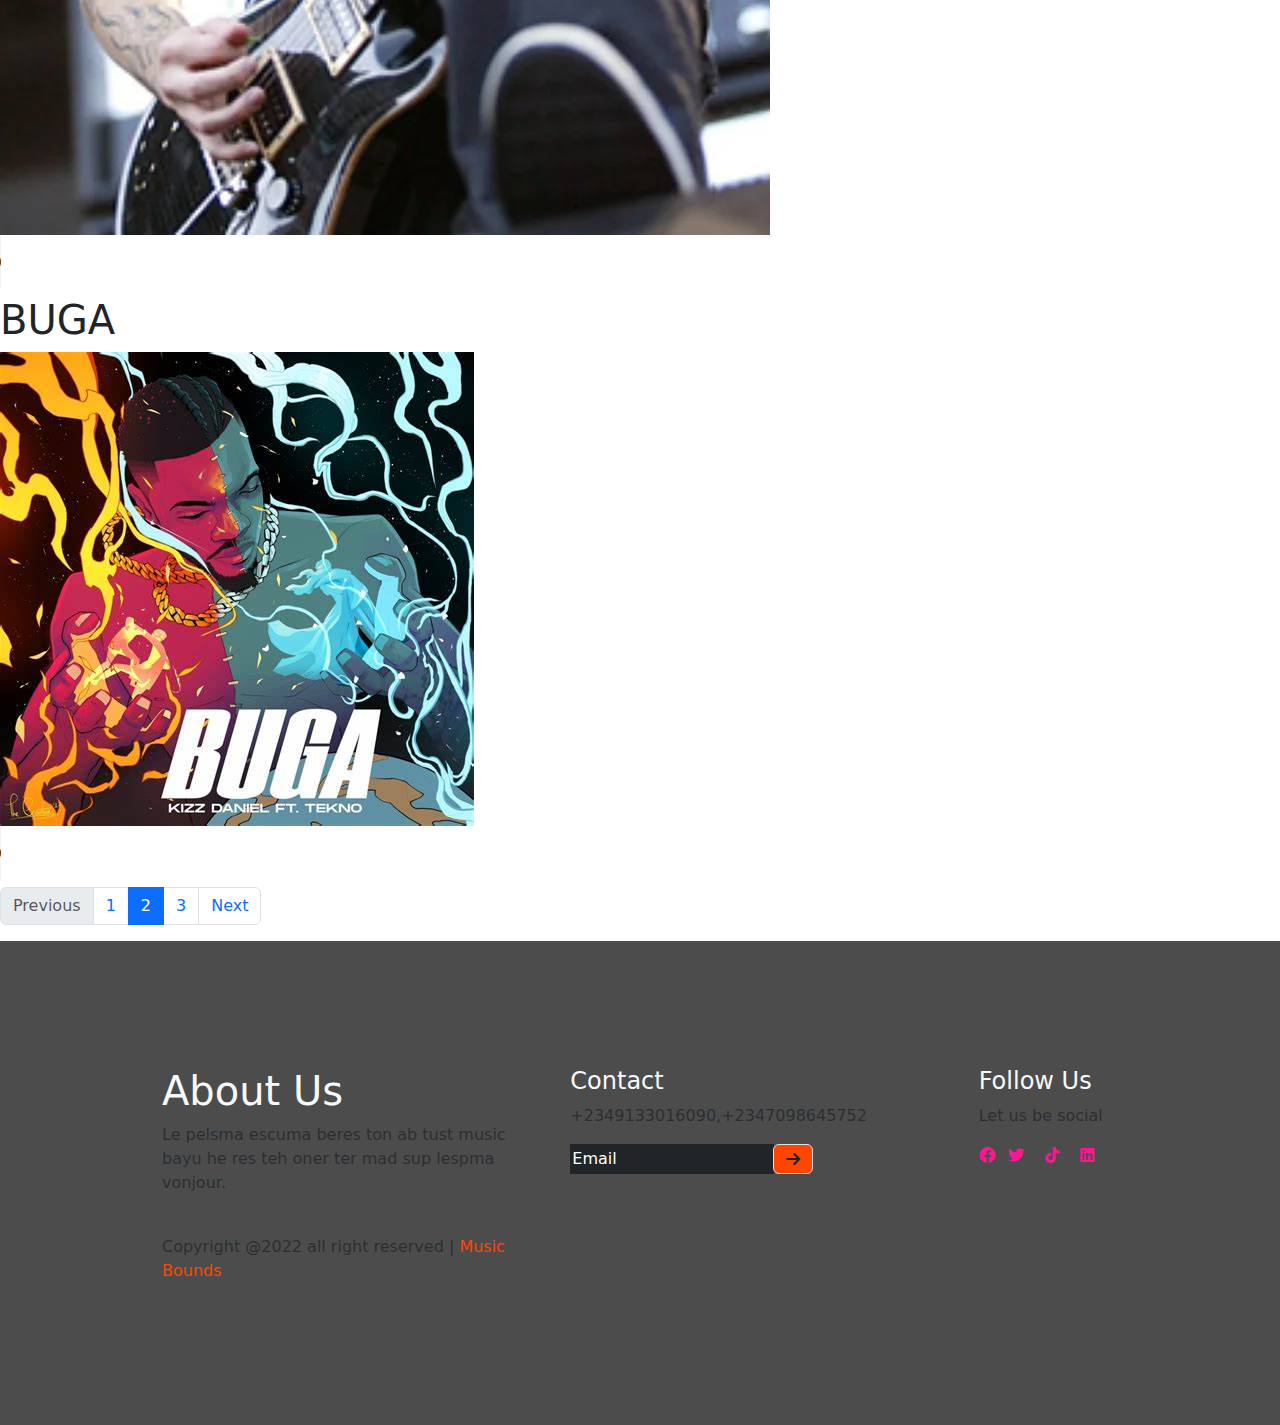
<file: linking6.html>
<!doctype html>
<html lang="en">
  <head>
    <meta charset="utf-8">
    <meta name="viewport" content="width=device-width, initial-scale=1">
    <title>Feautures</title>
    <link rel="stylesheet" href="https://cdn.jsdelivr.net/npm/bootstrap@5.2.0/dist/css/bootstrap.min.css">
    <link rel="stylesheet" href=https://cdnjs.cloudflare.com/ajax/libs/font-awesome/6.0.0/css/all.min.css>
    <link rel="stylesheet" href="style.css">
  </head>
  <section>
    <header class="hud">
        <div class="container-fluid p-0">
        <nav class="navbar navbar-expand-lg">
            <a class="navbar-brand" href="#">
          <i class="fas fa-music fa-0.5x" href="#" ></i>MUSIC</a>
          <button class="navbar-toggler" type="button" data-bs-toggle="collapse" data-bs-target="#navbarNav" aria-controls="navbarNav" aria-expanded="false" aria-label="Toggle navigation">
            <span class="navbar-toggler-icon"></span>
          </button>
            <div class="collapse navbar-collapse" id="navbarNav">
              <div class="me-auto"></div>
              <ul class="navbar-nav">
                <li class="nav-item">
                  <a class="nav-link"  href="index.html">Home</a>
                </li>
                <li class="nav-item">
                  <a class="nav-link" href="linking1.html">Features</a>
                </li>
                <li class="nav-item">
                  <a class="nav-link" href="linking2.html">Pricing</a>
                </li>
                <li class="nav-item">
                  <a class="nav-link" href="linking3.html">Informations</a>
                </li>
                <li class="nav-item">
                  <a class="nav-link" href="linking6.html">Classics</a>
                </li>
                <li class="nav-item">
                  <a class="nav-link" href="linking5.html">Contact</a>
                </li>
                <li class="nav-item">
                  <a class="nav-link " href="linking6.html">More</a>
                </li>
              </ul>
            </div>
        </nav>
        </div>
      </header>
      <div class="pho">
        <h1>CLASSICS</h1>
        <p>Upload your song here</p>
        </div>
         <div class="acc">
          <h1>Elohim (Acoustic)</h1>
          <img src="image/pho.jpeg">
         </div>
         <audio src="file:///C:/Users/User/Desktop/workshop/music/Elohim%20(Acoustic).mp3" controls>
         </audio>
        <div class="alle">
          <h1>Halleluyah</h1>
          <img src="mike.webp">   
        </div>
        <audio src="file:///C:/Users/User/Desktop/workshop/music/1%20halleluya.mp3" controls>
            
        </audio>
        <div class="his">
          <h1>BUGA</h1>
          <img src="kiz.jpg">
        </div>
        <audio src="file:///C:/Users/User/Desktop/workshop/music/t.mp3" controls>

        </audio>
      </div>
      <nav aria-label="...">
        <ul class="pagination">
          <li class="page-item disabled">
            <a class="page-link">Previous</a>
          </li>
          <li class="page-item"><a class="page-link" href="">1  
          </a></li>
          <li class="page-item active" aria-current="page">
            <a class="page-link" href="#">2</a>
          </li>
          <li class="page-item"><a class="page-link" href="">3</a></li>
          <li class="page-item">
            <a class="page-link" href="alleluyah.html">Next</a>
          </li>
        </ul>
      </nav>



      <footer>
        <div class="contaiber-fluid p-0">
          <div class="row text-left">
          <div class="col-md-5 col-md-5">
            <h1 class="text-light">About Us
            </h1>
            <p class="text-muted">Le pelsma escuma beres ton ab tust music bayu he res teh oner ter 
              mad sup lespma vonjour.
            </p>
              <p class="pt-4 text-muted">
                Copyright @2022 all right reserved |
                <span>Music Bounds</span>
              </p>
          </div>
          <div class="col-md-5">
            <h4 class="text-light">Contact</h4>
            <p class="text-muted">+2349133016090,+2347098645752
            </p>
            <form class="form-inline">
              <div class="input-group pry-5">
                <input type="text" class="form control bg-dark text-white" value="Email">
                <div class="input-group-prepend">
                  <div class="input-group-text">
                    <i class="fa-solid fa-arrow-right"></i>
                  </div>
                </div>
              </div>
            </form>
        
          </div>
          <div class="col-md-2 col-sm-12">
            <h4 class="text-light">Follow Us</h4>
            <p class="text-muted">Let us be social</p>
            <div class="column">
              <i class="fa-brands fa-facebook"></i>
              <i class="fa-brands fa-twitter"></i>
              <i class="fa-brands fa-tiktok"></i>
              <i class="fa-brands fa-linkedin"></i>
            </div>
        </footer>











      <script src="https://cdnjs.cloudflare.com/ajax/libs/jquery/3.6.1/jquery.min.js" ></script>
      <script src="https://cdn.jsdelivr.net/npm/@popperjs/core@2.11.6/dist/umd/popper.min.js" integrity="sha384-oBqDVmMz9ATKxIep9tiCxS/Z9fNfEXiDAYTujMAeBAsjFuCZSmKbSSUnQlmh/jp3" crossorigin="anonymous"></script>
      <script src="https://cdn.jsdelivr.net/npm/bootstrap@5.2.2/dist/js/bootstrap.min.js" integrity="sha384-IDwe1+LCz02ROU9k972gdyvl+AESN10+x7tBKgc9I5HFtuNz0wWnPclzo6p9vxnk" crossorigin="anonymous"></script>
</file>
<file: style.css>
*
{
    margin: 0;
    box-sizing:border-box;
}
.dropdown-content{
    display: none;
    position: absolute;
    background: whie;
    min-width: 160px;
    box-shadow: 2px 2px 15px 2px rgba(8, 8, 201, 0.2);
    z-index: 1;
}
.hud{
    background: rgb(4, 39, 114);
    position: sticky;
    top: 0;
    z-index: 9999999;

}
.rest .nav-item:last-child{
    padding-right: 5.5em ;
}
.rest{
    position: stiky;

}
 .nav-item{
    padding: 0.9em;
    color: rgb(15, 5, 5);
}
 .navbar-brand{
    padding-left: 1em;
    color: rgb(10, 7, 7);
}
 .nav-link{
    color: rgb(12, 6, 6);
}

 .nav-link:hover{
    color: rgb(25, 0, 255);
}
.sect{
    background-image: url(hu.jpg);
    background-size: cover;
    background-position:center;
    height: 100vh;
    position: relative;
    width: 100%;
}
.sect .row .col-md-5{
    padding: 4.2vmin 1vmin;
    color: #fff;
}
.sect .row .col-md-7{
    padding: 22vmin 1vmin;
    padding-bottom: 35vmin;
    color: #fff;
    
}
.sect .row .col-md-5 img{
    width: 120%;
    
}
.sect .container .col-md-7 h6{
    padding: 1vmin;
    letter-spacing: 4px;
    color: #fff;
}
.sect .container .col-md-7 h1{
    font-size: 8vmin;
    font-weight: bold;
    padding: 0.1em 0em;
}
.sect .container .col-md-7 p{
    padding: 1vmin;
}
.sect .container .col-md-7 button{
    border-radius: 30px;
    font-weight: bold;
}
/*section 1*/
.section-1{
padding: 20vmin 0;
}
.section-1 .row .col-md-6 .pray img{
opacity: 0.8;
width: 90%;
border-radius: 0.2em;
height: 700px;
}
.section-1 .row .col-md-6:last-child {
    position: relative;

}
.section-1 .row .col-md-6 .panel{
    position: absolute;
    top: 15vmin;
    left: -28vmin;
    background: rgb(230, 227, 227);
    border-radius: 3px;
    text-align: left;
    padding:10vmin 9vmin 20vmin 10vmin;
    box-shadow: 0px 25px 42px rgb(107, 62, 56);
    font-family: 'Gill Sans', 'Gill Sans MT', Calibri, 'Trebuchet MS', sans-serif;
    z-index: 10;
}
.section-1 .row .col-md-6 .panel h1{
    font-weight: blod;
    padding: 0.4em 0;
    font-size: 2em;
}
.section-1 .row .col-md-6 .panel p{
    font-size: 0.9em;
    color: rgba(17, 16, 7, 0.7);
}
/*section 2*/
.cover{
    width: 100%;
    height: 55vmin;
    background: url(image/ban\ 7.jpg);
    background-position: -24rem -19rem;
    background-size: 150%;
    position: relative;
}
.cover .content{
    background: rgba(0, 0, 0, 0.7);
    height: 100%;
    width: 100%;
    padding-top: 19vmin;
}
.cover .content>h1 {
    color: #fff;
    font-size: 6vmin;
    font-family: 'Gill Sans', 'Gill Sans MT', Calibri, 'Trebuchet MS', sans-serif ;
}
.cover .content>p {
    color: black;
    font-size: 6vmin;

}
.numbers .rect{
    position: relative;
    z-index: 1;
    background: #fff;
    height: 12rem;
    width: 17rem;
    padding-top: 3.5vmin;
    margin: 1rem;
    border-radius: .5em;
    box-shadow: 1px 2px 550px 0px rgb(185, 22, 22);
    text-align: center;
}
.numbers{
    margin-top: -15vmin;
}
.numbers .rect h1{
    font-size: 5rem;
    color: tomato;
}
.numbers .rect p{
    font-family:'Franklin Gothic Medium', 'Arial Narrow', Arial, sans-serif;
}
.purchase>h1{
    padding-top: 15vmin;
    padding-bottom: 0.1em;
    font-family: 'Trebuchet MS', 'Lucida Sans Unicode', 'Lucida Grande', 'Lucida Sans', Arial, sans-serif;
}
.purchase>p{
    color: black;
    font-size: 3vmin;
    padding-bottom: 10vmin;
}
.purchase .cards .card{
    width: 20rem;
    margin: 3vmin;
}
.cards .div{
    padding: 0;
    margin: 0;
}
.cards .title{
    background: rgba(218, 214, 214, 0.7);
    background-size: cover;
    padding: 1.4rem 2.5rem;
    font-size: 2vmin;
}
.cards .card-text{
padding: 2.5rem 3rem;
color: black;
}
.card-body .pricing{
    background: rgba(218, 214, 214, 0.7);
    border-top-right-radius: 100px;
    border-bottom-left-radius: 100px;
}
.card-body .pricing>h1{
    font-size: 10vmin;
    padding: 1em 0.5em;
}
/*section 3*/
.section-3{
    height: 70vmin;
    margin-top: 15vmin;
    background: tomato;
}
.section-3 .col-md-12>h1{
    padding: 1em 0 0.5em 0;
    color: #fff;
    font-size: 6vmin;
}
.section-3 .col-md-12>p{
    padding: 0.4em;
    padding-bottom: 2em;
    color: #fff;
    font-size: 3vmin;
}
.section-3 .desktop{
    background: #fff;
    display: inline-block;
    border-radius: 3em;
    padding: 3vmin 4.5vmin;
    margin: 1em ;
}
.section-3 .desktop h3{
    font-size: 4vmin;
}
/*section-4*/
.section-4 .container h1{
    font-size: 6vmin;
    padding-top: 15vmin;
}
.section-4 .team{
    padding: 10vmin 4vmin;
}
.section-4 .card{
    width: 22rem;
    margin-top: 10vmin;
}
.section-4 .card .card-text{
    padding: 0.5em;
}
.section-4 .card .card-body>a{
    font-size: 1.5em;
}
.section-4 .carousel-item{
    padding-right: 3rem;
}
.border-radius{
    border-radius:340px;
    width: 60%;
    text-align: center;
}
/*footer*/
footer{
    background: rgba(0, 0, 0, 0.7);
    overflow-x: hidden;
    padding: 14vmin 18vmin;
}
footer p>span{
 color: orangered;
}
footer input{
    border: none !important;
}
footer input::-ms-value{
    color: white!important;
}
footer .input-group .input-group-text{
    background: orangered;
    border-radius: none;
}
footer .column i{
    color: deeppink;
}
footer .column i + i {
    padding: 0 0.5em;
}

table{
    background-image: url(image/bn\ 2.jpg);
    background-size: cover;
    height: 100vh;
}
.name{
    height: 100vh;
}
.name h1{
    text-align: center;
}
.praise p{
    padding-left: 4%;
}
.praise{
    display: flex;
    margin-top: 7%;
    
}
.on{
    display: block;
    padding-left: 13%;
    
}
.progress{
    width: 500%;
}
.information{
    cursor: pointer;
}
.pho h1{
    text-align: center;
    color: rgb(223, 16, 16);
}
.pho p{
    text-align: center;
    font-size: 35px;
    color: rgb(194, 13, 13);
}
.ale{
    background-image: url(mike.webp);
    background-position: center;
    background-size: cover;
    height: 80vh;
}
.hs{
 background-image: url(kiz.jpg);
 background-position: center;
 background-size: cover;
 height: 80vh;
}
.cont{
    background-image: url(image/ban\ 2.jpg);
    height: 100vh;
    width: 100%;
    position: relative;
    background-size: cover;
    background-position: center;
}
.connect {
    text-align: center;
}
.connect h1{
    font-size: 50px;
    color: rgb(15, 8, 8);
}
.connect p{
    font-size: 15px;
    color: rgb(8, 3, 3);
}
.rec{
    margin-top: 5%;
    display: flex;
    justify-content:space-around;
}
 .ac{
    top: 20%;
    display: block;
 }
 .add{
    padding-left: 20%;
    color: rgb(14, 7, 7);
 }
 .ab{
    position: absolute;
    top:27%;
    font-size: 35px;
    color: rgb(168, 9, 9);
    
 }
 .ar{
    position: absolute;
    top:63%;
    font-size: 35px;
    color: rgb(165, 19, 19);
 }
 .ao{
    position: absolute;
    top:48%;
    font-size: 35px;
    color: rgb(170, 15, 15);
 }
 .contac{
    border: 1px solid #fff;
    border-radius: 7px;
    background-color: #fff;
    padding: 70px 39px 70px 39px;
    box-shadow: 2px 4px 7px 6px rgb(98, 62, 155);
    transition: 0.2s;
 }
 .contac:hover{
    transform: scale(1.075);
    transition: 0.5s ease;
    opacity: 2;
 }
@media screen and (max-width: 768px) {
 header .navbar-brand {
      padding-left: 4rem;
      }
     .row .undraw{
        display: none;
     }
     .cont{
        height: 150%;
     }
     
     .add{
        padding-left: 25%;
     }
      .pray{
        height: 50px;
        padding: 2px 3px 4px 1px;
        display: none;
      }

    .section-1 .row .col-md-6 .panel{
      position: initial;
      height: initial ;
      width: initial;
      padding: 72px 3px 2px 4px;
      left: 3vmin;
      }
      .section-2 .cover{
      background-position: -25vmin -10vmin;
      }
      .numbers .rect{
        width: 10rem;
        height: 8rem;
      }
      .numbers .rect h1{
        font-size: 2rem;
      }
      .section-3{
        height: inherit;
        padding: 10vmin!important;
      }
      .section-3 .row h1{
        padding:  6vmin 2vmin;
      }
      .section-3 .row .col-md-6{
        text-align: center!important;
      }
      .section-3 .desktop h1{
        font-size: 8vmin;
      }
      .section-4 .carousel-item{
        padding-left: 0.6rem;
      }
      .praise{
        display: block;
      }
      .name{
        height: 150vh;
      }
      .progress{
        width: 80%;
      }
      .on{
        padding-left: 5%;
        
      }
.section-4 .team{
 display: flex;
 flex-direction: column;
 align-content:center;
 padding-right: 50vmin;
}
.section-4 .carousel-inner{
    width: 24rem;
}
    }
 @media screen and (max-width: 425px){
    footer .row .col-md-2{
        margin-top: 8vmin;
    }
 }
 @media screen and (max-width: 320px){
    .hud{
    position: sticky;
        top: 0;
        z-index: 9999999;
        width: 100%;
    }
    .section-4 .card{
        width: 18rem;
    }
     .section-4 .carousel-inner{
        margin-left: -14vmin;
     }
     .rec{
        display: block;
     }
     .contac{
        margin-top: 50%;
     }

 }
 @media screen and (max-width: 385px){
    .rec{
        display: block;
    }
    .contac{
        margin-top: 50%;
        box-shadow: none;
     }
     .ab{
        padding-left: 13%;
        position: absolute;
        top:16%;
        font-size: 35px;
        color: rgb(151, 13, 13);
     }
     .ar{
        padding-left: 10%;
        position: absolute;
        top:32%;
        font-size: 35px;
        color: rgb(119, 10, 10);
     }
     .ao{
        padding-left: 10%;
        position: absolute;
        top:25%;
        font-size: 35px;
        color: rgb(156, 8, 8);
 }
 .name{
    height: 200vh;
 }
}
</file>
